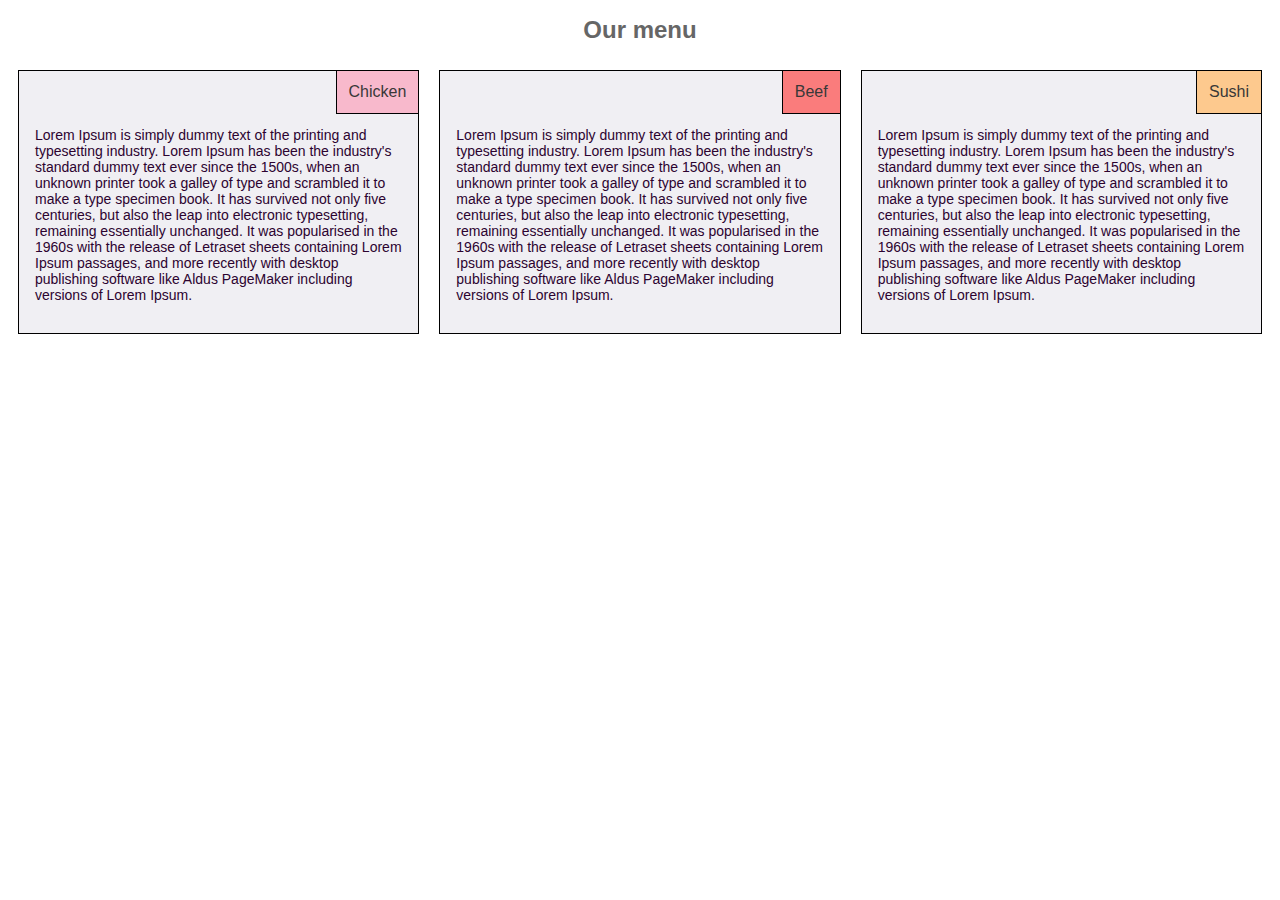
<file: module2-solution/index.html>
<!DOCTYPE html>
<html lang="en">
<head>
    <link rel="stylesheet" href="css/stylesheet.css">
    <meta charset="UTF-8">
    <meta http-equiv="X-UA-Compatible" content="IE=edge">
    <meta name="viewport" content="width=device-width, initial-scale=1.0">
    <title>Module 2 coding assignment</title>
</head>
<body>
    <h1>Our menu</h1>
    <div class="container-lg">
        <div class="flex-container-row-1">
            <div class="box">
                <div class="label-1">
                    Chicken
                </div>
                <p>Lorem Ipsum is simply dummy text of the printing and typesetting industry. Lorem Ipsum has been the industry's standard dummy text ever since the 1500s, when an unknown printer took a galley of type and scrambled it to make a type specimen book. It has survived not only five centuries, but also the leap into electronic typesetting, remaining essentially unchanged. It was popularised in the 1960s with the release of Letraset sheets containing Lorem Ipsum passages, and more recently with desktop publishing software like Aldus PageMaker including versions of Lorem Ipsum.</p>
            </div>
            <div class="box">
                <div class="label-2">
                    Beef
                </div>
                <p>Lorem Ipsum is simply dummy text of the printing and typesetting industry. Lorem Ipsum has been the industry's standard dummy text ever since the 1500s, when an unknown printer took a galley of type and scrambled it to make a type specimen book. It has survived not only five centuries, but also the leap into electronic typesetting, remaining essentially unchanged. It was popularised in the 1960s with the release of Letraset sheets containing Lorem Ipsum passages, and more recently with desktop publishing software like Aldus PageMaker including versions of Lorem Ipsum.</p>
            </div>
        </div>
        <div class="flex-container-row-2">
            <div class="box">
            <div class="label-3">
                Sushi
            </div>
            <p>Lorem Ipsum is simply dummy text of the printing and typesetting industry. Lorem Ipsum has been the industry's standard dummy text ever since the 1500s, when an unknown printer took a galley of type and scrambled it to make a type specimen book. It has survived not only five centuries, but also the leap into electronic typesetting, remaining essentially unchanged. It was popularised in the 1960s with the release of Letraset sheets containing Lorem Ipsum passages, and more recently with desktop publishing software like Aldus PageMaker including versions of Lorem Ipsum.</p>
            </div>
        </div>
    </div>  
</body>
</html>
</file>
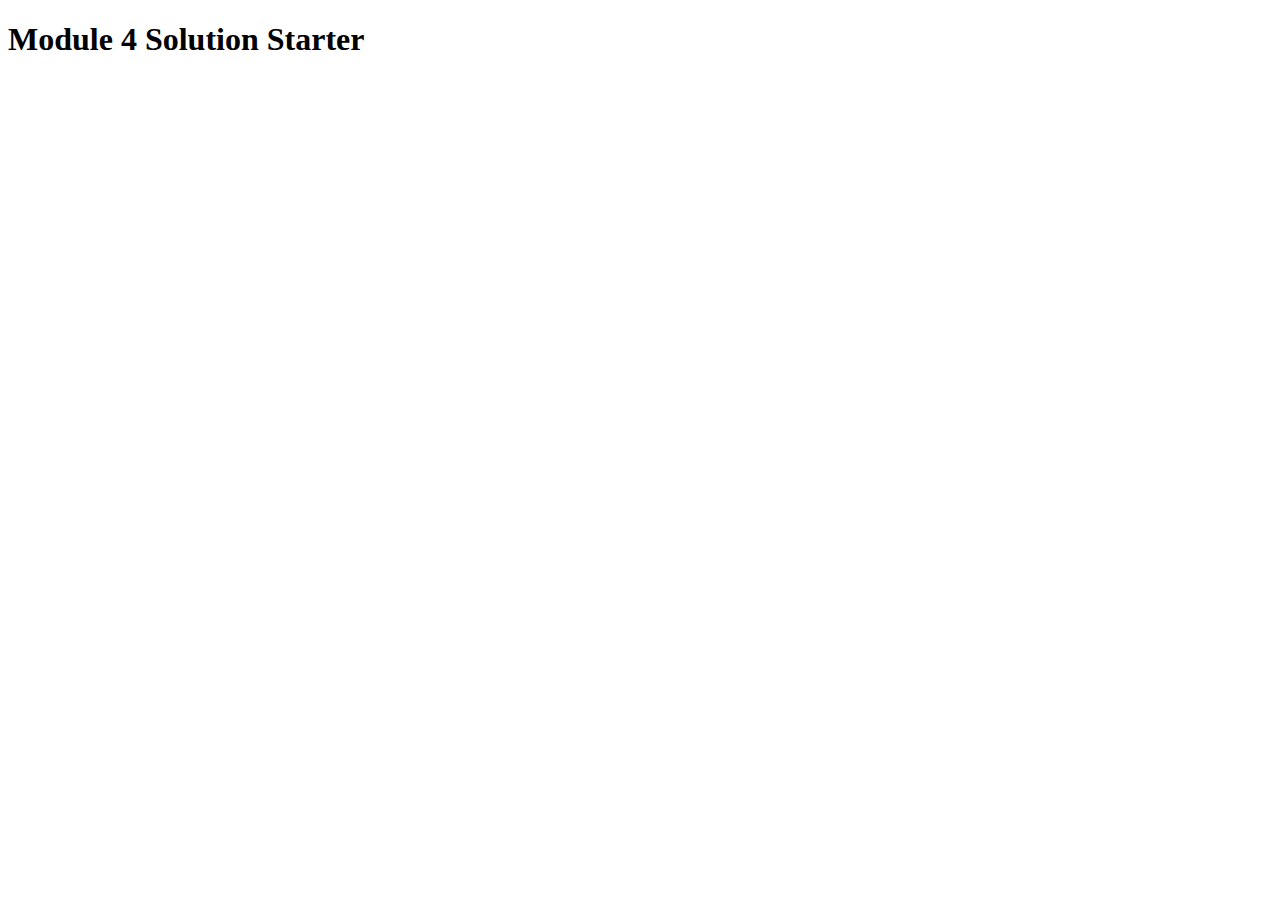
<file: module4-solution/harder/index.html>
<!DOCTYPE html>
<html>
<head>
  <meta charset="utf-8">
  <title>Module 4 Solution Starter</title>
  <script>
    var names = []; // DO NOT REMOVE
  </script>
  <script src="SpeakHello.js"></script>
  <script src="SpeakGoodBye.js"></script>
  <script src="script.js"></script>
</head>
<body>
  <h1>Module 4 Solution Starter</h1>
</body>
</html>
</file>
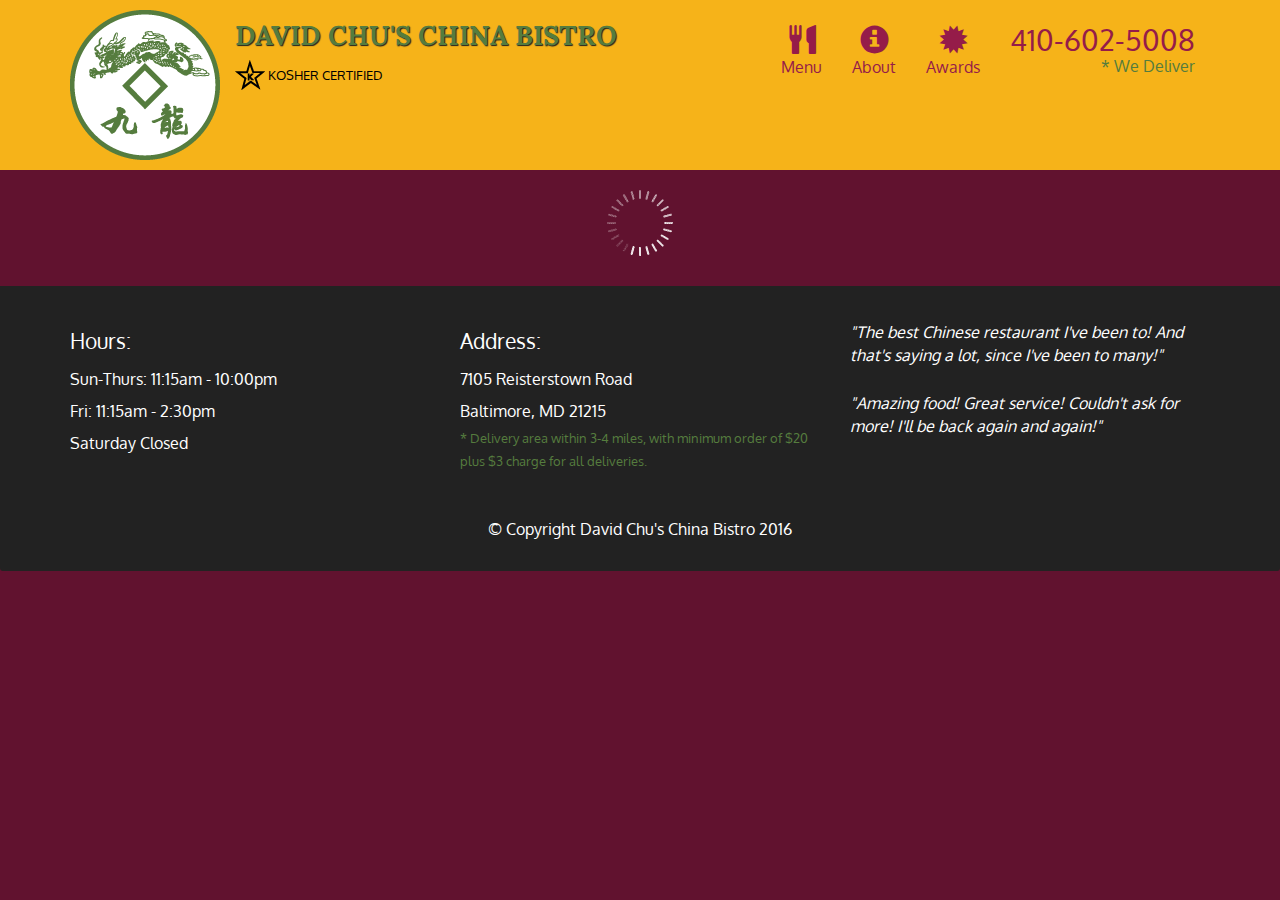
<file: module5-solution/assignment5-solution-starter/index.html>
<!doctype html>
<html lang="en">
  <head>
    <meta charset="utf-8">
    <meta http-equiv="X-UA-Compatible" content="IE=edge">
    <meta name="viewport" content="width=device-width, initial-scale=1">
    <title>David Chu's China Bistro</title>
    <link rel="stylesheet" href="css/bootstrap.min.css">
    <link rel="stylesheet" href="css/styles.css">
    <link href='https://fonts.googleapis.com/css?family=Oxygen:400,300,700' rel='stylesheet' type='text/css'>
    <link href='https://fonts.googleapis.com/css?family=Lora' rel='stylesheet' type='text/css'>
  </head>
<body>
  <header>
    <nav id="header-nav" class="navbar navbar-default">
      <div class="container">
        <div class="navbar-header">
          <a href="index.html" class="pull-left visible-md visible-lg">
            <div id="logo-img" alt="Logo image"></div>
          </a>

          <div class="navbar-brand">
            <a href="index.html"><h1>David Chu's China Bistro</h1></a>
            <p>
              <img src="images/star-k-logo.png" alt="Kosher certification">
              <span>Kosher Certified</span>
            </p>
          </div>

          <button id="navbarToggle" type="button" class="navbar-toggle collapsed" data-toggle="collapse" data-target="#collapsable-nav" aria-expanded="false">
            <span class="sr-only">Toggle navigation</span>
            <span class="icon-bar"></span>
            <span class="icon-bar"></span>
            <span class="icon-bar"></span>
          </button>
        </div>
        
        <div id="collapsable-nav" class="collapse navbar-collapse">
           <ul id="nav-list" class="nav navbar-nav navbar-right">
            <li id="navHomeButton" class="visible-xs active">
              <a href="index.html">
                <span class="glyphicon glyphicon-home"></span> Home</a>
            </li>
            <li id="navMenuButton">
              <a href="#" onclick="$dc.loadMenuCategories();">
                <span class="glyphicon glyphicon-cutlery"></span><br class="hidden-xs"> Menu</a>
            </li>
            <li>
              <a href="#">
                <span class="glyphicon glyphicon-info-sign"></span><br class="hidden-xs"> About</a>
            </li>
            <li>
              <a href="#">
                <span class="glyphicon glyphicon-certificate"></span><br class="hidden-xs"> Awards</a>
            </li>
            <li id="phone" class="hidden-xs">
              <a href="tel:410-602-5008">
                <span>410-602-5008</span></a><div>* We Deliver</div>
            </li>
          </ul><!-- #nav-list -->
        </div><!-- .collapse .navbar-collapse -->
      </div><!-- .container -->
    </nav><!-- #header-nav -->
  </header>

  <div id="call-btn" class="visible-xs">
    <a class="btn" href="tel:410-602-5008">
    <span class="glyphicon glyphicon-earphone"></span>
    410-602-5008
    </a>
  </div>
  <div id="xs-deliver" class="text-center visible-xs">* We Deliver</div>

  <div id="main-content" class="container"></div>

  <footer class="panel-footer">
    <div class="container">
      <div class="row">
        <section id="hours" class="col-sm-4">
          <span>Hours:</span><br>
          Sun-Thurs: 11:15am - 10:00pm<br>
          Fri: 11:15am - 2:30pm<br>
          Saturday Closed
          <hr class="visible-xs">
        </section>
        <section id="address" class="col-sm-4">
          <span>Address:</span><br>
          7105 Reisterstown Road<br>
          Baltimore, MD 21215
          <p>* Delivery area within 3-4 miles, with minimum order of $20 plus $3 charge for all deliveries.</p>
          <hr class="visible-xs">
        </section>
        <section id="testimonials" class="col-sm-4">
          <p>"The best Chinese restaurant I've been to! And that's saying a lot, since I've been to many!"</p>
          <p>"Amazing food! Great service! Couldn't ask for more! I'll be back again and again!"</p>
        </section>
      </div>
      <div class="text-center">&copy; Copyright David Chu's China Bistro 2016</div>
    </div>
  </footer>

  <!-- jQuery (Bootstrap JS plugins depend on it) -->
  <script src="js/jquery-2.1.4.min.js"></script>
  <script src="js/bootstrap.min.js"></script>
  <script src="js/ajax-utils.js"></script>
  <script src="js/script.js"></script>
</body>
</html>
</file>
<file: module2-solution/css/stylesheet.css>
body {
    font-family: Optima, Arial, Helvetica, sans-serif;
}

h1 {
    color: #666666;
    font-size: 24px;
    text-align: center;
}

p {
    color: #2c0330;
    font-size: 14px;
    text-align: left;
    padding: 16px;
}

.container-lg {
    display: flex;
    flex-direction: row;
}

.flex-container-row-1 {
    display: flex;
  }

.flex-container-row-2 {
    display: flex;
}

.box{
    background-color: #f0eff3;
    border-style: solid;
    border-width: 1px;
    flex-direction: row;
    margin: 10px;
    text-align: center;
  }

.label-1 {
    background-color: rgb(248, 185, 204);
    border-left-color: black;
    border-left-style: solid;
    border-left-width: 1px;    
    border-bottom-color: black;
    border-bottom-style: solid;
    border-bottom-width: 1px;   
    color: rgb(56, 56, 56);
    font-size: 16px;
    float: right;
    padding: 12px;
    text-align: center;
}

.label-2 {
    background-color: rgb(250, 124, 124);
    border-left-color: black;
    border-left-style: solid;
    border-left-width: 1px;    
    border-bottom-color: black;
    border-bottom-style: solid;
    border-bottom-width: 1px;   
    color: rgb(56, 56, 56);
    font-size: 16px;
    float: right;
    padding: 12px;
    text-align: center;
}

.label-3 {
    background-color: rgb(253, 201, 142);
    border-left-color: black;
    border-left-style: solid;
    border-left-width: 1px;    
    border-bottom-color: black;
    border-bottom-style: solid;
    border-bottom-width: 1px;   
    color: rgb(56, 56, 56);
    font-size: 16px;
    float: right;
    padding: 12px;
    text-align: center;
}

.box > p {
    margin-top: 40px;
}

@media only screen and (min-width: 768px) and (max-width: 991px) {

    .flex-container-row-1 {
        display: flex;
        width: 100%;
      }

    .container-lg {
        flex-wrap: wrap;
    }
  }

@media only screen and (max-width: 767px) {
    .container-lg {
        flex-direction: column;
    }

    .flex-container-row-1 {
        flex-direction: column;
      }


}
</file>
<file: module5-solution/assignment5-solution-starter/css/styles.css>
body {
  font-size: 16px;
  color: #fff;
  background-color: #61122f;
  font-family: 'Oxygen', sans-serif;
}

/** HEADER **/
#header-nav {
  background-color: #f6b319;
  border-radius: 0;
  border: 0;
}

#logo-img {
  background: url('../images/restaurant-logo_large.png') no-repeat;
  width: 150px;
  height: 150px;
  margin: 10px 15px 10px 0;
}

.navbar-brand {
  padding-top: 25px;
}
.navbar-brand h1 { /* Restaurant name */
  font-family: 'Lora', serif;
  color: #557c3e;
  font-size: 1.5em;
  text-transform: uppercase;
  font-weight: bold;
  text-shadow: 1px 1px 1px #222;
  margin-top: 0;
  margin-bottom: 0;
  line-height: .75;
}
.navbar-brand a:hover, .navbar-brand a:focus {
  text-decoration: none;
}
.navbar-brand p { /* Kosher cert */
  color: #000;
  text-transform: uppercase;
  font-size: .7em;
  margin-top: 15px;
}
.navbar-brand p span { /* Star-K */
  vertical-align: middle;
}

#nav-list {
  margin-top: 10px;
}
#nav-list a {
  color: #951C49;
  text-align: center;
}
#nav-list a:hover {
  background: #E7E7E7;
}
#nav-list a span {
  font-size: 1.8em;
}

#phone {
  margin-top: 5px;
}
#phone a { /* Phone number */
  text-align: right;
  padding-bottom: 0;
}
#phone div { /* We Deliver */
  color: #557c3e;
  text-align: right;
  padding-right: 15px;
}

.navbar-header button.navbar-toggle, .navbar-header .icon-bar {
  border: 1px solid #61122f;
}
.navbar-header button.navbar-toggle {
  clear: both;
  margin-top: -30px;
}
/* END HEADER */

/* FOOTER */
.panel-footer {
  margin-top: 30px;
  padding-top: 35px;
  padding-bottom: 30px;
  background-color: #222;
  border-top: 0;
}
.panel-footer div.row {
  margin-bottom: 35px;
}
#hours, #address {
  line-height: 2;
}
#hours > span, #address > span {
  font-size: 1.3em;
}
#address p {
  color: #557c3e;
  font-size: .8em;
  line-height: 1.8;
}
#testimonials {
  font-style: italic;
}
#testimonials p:nth-child(2) {
  margin-top: 25px;
}
/* END FOOTER */



/* HOME PAGE */
.container .jumbotron {
  box-shadow: 0 0 50px #3F0C1F;
  border: 2px solid #3F0C1F;
}

#menu-tile, #specials-tile, #map-tile {
  height: 250px;
  width: 100%;
  margin-bottom: 15px;
  position: relative;
  border: 2px solid #3F0C1F;
  overflow: hidden;
}
#menu-tile:hover, #specials-tile:hover, #map-tile:hover {
  box-shadow: 0 1px 5px 1px #cccccc;
}
#menu-tile {
  background: url('../images/menu-tile.jpg') no-repeat;
  background-position: center;
}
#specials-tile {
  background: url('../images/specials-tile.jpg') no-repeat;
  background-position: center;
}
#menu-tile span, #specials-tile span, #map-tile span {
  position: absolute;
  bottom: 0;
  right: 0;
  width: 100%;
  text-align: center;
  font-size: 1.6em;
  text-transform: uppercase;
  background-color: #000;
  color: #fff;
  opacity: .8;
}
/* END HOME PAGE */

/* MENU CATEGORIES PAGE */
.category-tile { 
  position: relative;
  border: 2px solid #3F0C1F;
  overflow: hidden;
  width: 200px;
  height: 200px;
  margin: 0 auto 15px;
}
.category-tile span {
  position: absolute;
  bottom: 0;
  right: 0;
  width: 100%;
  text-align: center;
  font-size: 1.2em;
  text-transform: uppercase;
  background-color: #000;
  color: #fff;
  opacity: .8;
}
.category-tile:hover {
  box-shadow: 0 1px 5px 1px #cccccc;
}

#menu-categories-title + div {
  margin-bottom: 50px;
}
/* END MENU CATEGORIES PAGE */

/* SINGLE CATEGORY PAGE */
.menu-item-tile {
  margin-bottom: 25px;
}
.menu-item-tile hr {
  width: 80%;
}
.menu-item-tile .menu-item-price {
  font-size: 1.1em;
  text-align: right;
  margin-top: -15px;
  margin-right: -15px;
}
.menu-item-tile .menu-item-price span {
  font-size: .6em;
}
.menu-item-photo {
  position: relative;
  border: 2px solid #3F0C1F; 
  overflow: hidden;
  padding: 0;
  margin-right: -15px;
  margin-left: auto;
  margin-bottom: 20px;
  max-width: 250px;
}
.menu-item-photo div {
  position: absolute;
  bottom: 0;
  right: 0;
  width: 80px;
  background-color: #557c3e;
  text-align: center;
}
.menu-item-description {
  padding-right: 30px;
}
h3.menu-item-title {
  margin: 0 0 10px;
}
.menu-item-details {
  font-size: .9em;
  font-style: italic;
}
/* END SINGLE CATEGORY PAGE */


/********** Large devices only **********/
@media (min-width: 1200px) {
  .container .jumbotron {
    background: url('../images/jumbotron_1200.jpg') no-repeat;
    height: 675px;
  }
}

/********** Medium devices only **********/
@media (min-width: 992px) and (max-width: 1199px) {
  /* Header */
  #logo-img {
    background: url('../images/restaurant-logo_medium.png') no-repeat;
    width: 100px;
    height: 100px;
    margin: 5px 5px 5px 0;
  }
  /* End Header */

  /* Home Page */
  .container .jumbotron {
    background: url('../images/jumbotron_992.jpg') no-repeat;
    height: 558px;
  }
  /* End Home Page */
}

/********** Small devices only **********/
@media (min-width: 768px) and (max-width: 991px) {
  /* Home Page */
  .container .jumbotron {
    background: url('../images/jumbotron_768.jpg') no-repeat;
    height: 432px;
  }
  /* End Home Page */
}

/********** Extra small devices only **********/
@media (max-width: 767px) {
  /* Header */
  .navbar-brand {
    padding-top: 10px;
    height: 80px;
  }
  .navbar-brand h1 { /* Restaurant name */
    padding-top: 10px;
    font-size: 5vw; /* 1vw = 1% of viewport width */
  }
  .navbar-brand p { /* Kosher cert */
    font-size: .6em;
    margin-top: 12px;
  }
  .navbar-brand p img { /* Star-K */
    height: 20px;
  }

  #collapsable-nav a { /* Collapsed nav menu text */
    font-size: 1.2em;
  }
  #collapsable-nav a span { /* Collapsed nav menu glyph */
    font-size: 1em;
    margin-right: 5px;
  }

  #call-btn > a {
    font-size: 1.5em;
    display: block;
    margin: 0 20px;
    padding: 10px;
    border: 2px solid #fff;
    background-color: #f6b319;
    color: #951c49;
  }
  #xs-deliver {
    margin-top: 5px;
    font-size: .7em;
    letter-spacing: .1em;
    text-transform: uppercase;
  }
  /* End Header */

  /* Footer */
  .panel-footer section {
    margin-bottom: 30px;
    text-align: center;
  }
  .panel-footer section:nth-child(3) {
    margin-bottom: 0; /* margin already exists on the whole row */
  }
  .panel-footer section hr {
    width: 50%;
  }
  /* End Footer */

  /* Home Page */
  .container .jumbotron {
    margin-top: 30px;
    padding: 0;
  }
  #menu-tile, #specials-tile {
    width: 360px;
    margin: 0 auto 15px;
  }

  .menu-item-photo {
    margin-right: auto;
  }
  .menu-item-tile .menu-item-price {
    text-align: center;
  }
  .menu-item-description {
    text-align: center;;
  }
}


/********** Super extra small devices Only :-) (e.g., iPhone 4) **********/
@media (max-width: 479px) {
  /* Header */
  .navbar-brand h1 { /* Restaurant name */
    padding-top: 5px;
    font-size: 6vw;
  }
  /* End Header */
  
  /* Home page */
  #menu-tile, #specials-tile {
    width: 280px;
    margin: 0 auto 15px;
  }

  .col-xxs-12 {
    position: relative;
    min-height: 1px;
    padding-right: 15px;
    padding-left: 15px;
    float: left;
    width: 100%;
  }
}
</file>
